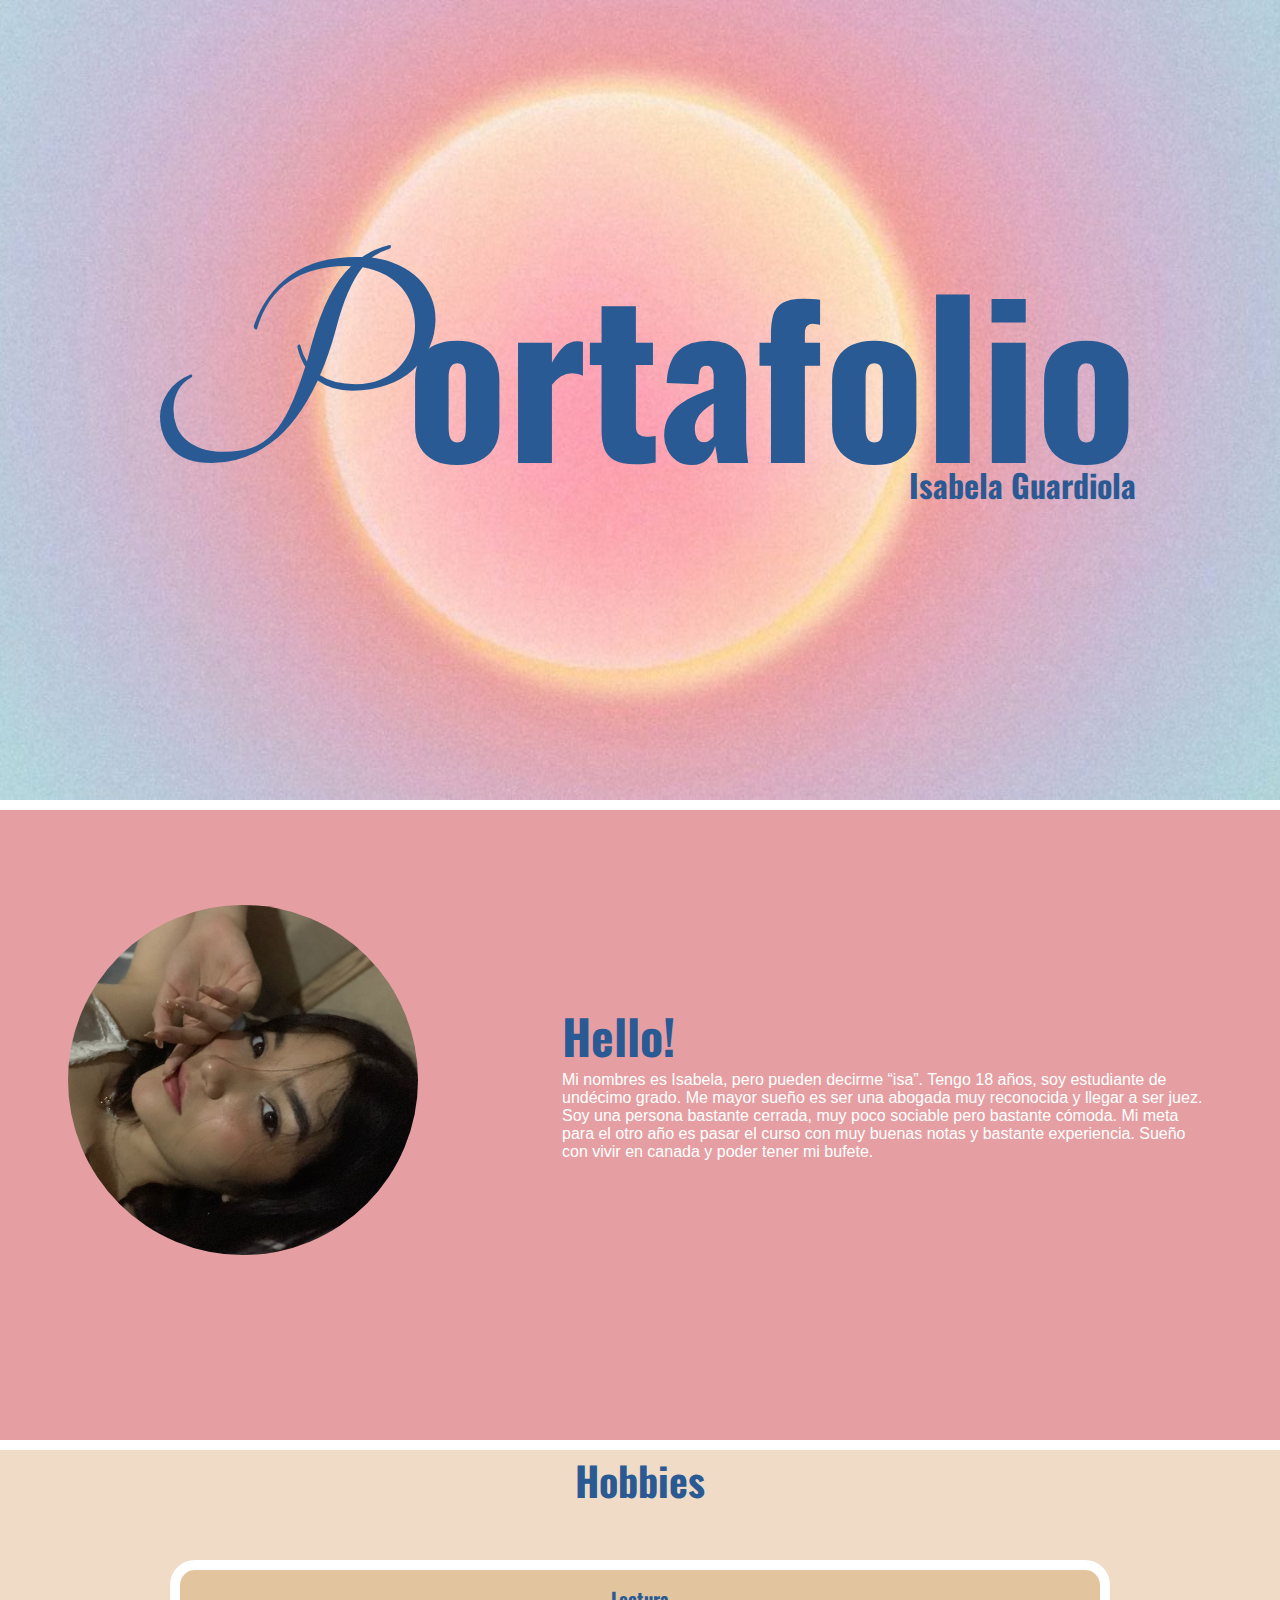
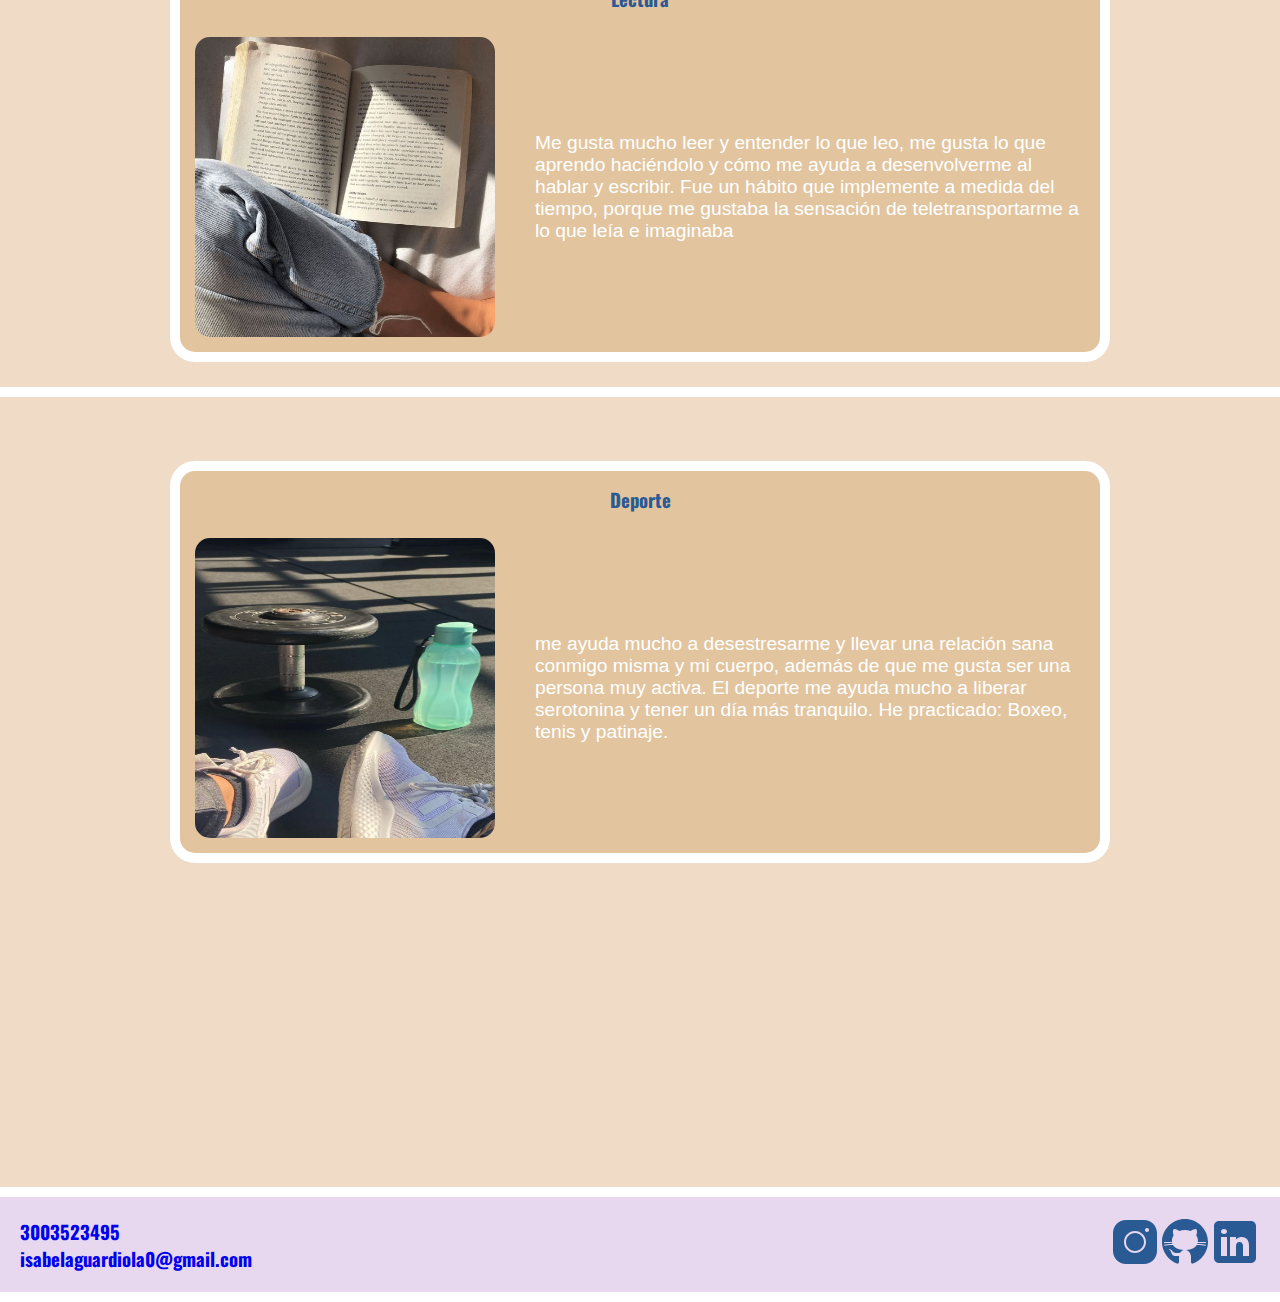
<file: index.html>
<!DOCTYPE html>
<html lang="en">

<head>
    <meta charset="UTF-8">
    <meta name="viewport" content="width=device-width, initial-scale=1.0">
    <link rel="stylesheet" href="index.css">
    <title> Isa Portafolio</title>

</head>

<body>
</body>
<main>
    <div>
        <h2 class="titulo"><span>P</span>ortafolio</h2>
        <h1>Isabela Guardiola</h1>

    </div>
</main>
<section class="aboutme">
    <div>

        <div class="containerdescription">

            <img class="imagen" src="WhatsApp Image 2023-09-04 at 7.34.44 PM.jpeg" alt="Isa Guardiola">

            <div>
                <div>
                    <h2 class="titulo4"><span>Hello!</span></h2>
                    <p class="descriptionsobremi">
                        Mi nombres es Isabela, pero pueden decirme “isa”.
                        Tengo 18 años, soy estudiante de undécimo grado. Me mayor sueño es ser una abogada muy
                        reconocida y llegar a ser juez. Soy una persona bastante cerrada, muy poco sociable pero
                        bastante cómoda.
                        Mi meta para el otro año es pasar el curso con muy buenas notas y bastante experiencia. Sueño
                        con vivir en canada y poder tener mi bufete.
                    </p>
                </div>

</section>

<section class="cards">
    <h2 style="font-size: 2.5rem; text-align: center; margin-bottom: 50px; color: #295a94;">Hobbies</h2>

    <div class="containerCards">
        <div class="card">
            <h3 class="lectura" style="text-align: center;">Lectura</h3>
            <div class="parrafo-imgane-hobbi">
                <img class="imagen2" src="WhatsApp Image 2023-09-10 at 9.52.19 PM.jpeg" alt="ImagenLectura">
                <p class="parrafohobbi">
                    Me gusta mucho leer y entender lo que leo, me gusta lo que aprendo haciéndolo y cómo me ayuda a
                    desenvolverme al hablar y escribir. Fue un hábito que implemente a medida del tiempo, porque me
                    gustaba la sensación de teletransportarme a lo que leía e imaginaba
                </p>
            </div>
        </div>
    </div>
    <section class="cards">

        <div class="containerCards">
            <div class="card1">
                <h3 class="Deporte" style="text-align: center;">Deporte</h3>
                <div class="parrafo-imgane-hobbi1">
                    <img class="imagen3" src="WhatsApp Image 2023-09-10 at 9.53.21 PM.jpeg" alt="Imagendeporte">
                    <p class="parrafohobbi">
                        me ayuda mucho a desestresarme y llevar una relación sana conmigo misma y mi cuerpo, además de
                        que me gusta ser una persona muy activa. El deporte me ayuda mucho a liberar serotonina y tener
                        un día más tranquilo.
                        He practicado: Boxeo, tenis y patinaje.
                    </p>
                </div>
            </div>
        </div>
    </section>
    <footer>
        <div class="tel-email">
            <h3>
                <a href="https://web.whatsapp.com/" target="_blank">3003523495</a>
            </h3>
            <h3>
                <a href="https://mail.google.com/mail/u/0/?tab=rm&ogbl#inbox"
                    target="_blank">isabelaguardiola0@gmail.com</a>
            </h3>
        </div>
        <ul class="redes-sociales">
            <li>
                <a href="https://www.instagram.com/isabelasanmigueel" target="_blank"><img src="icons8-instagram.svg"
                        alt="instagram"></a>
            </li>
            <li>
                <a href="https://github.com/" target="_blank"><img src="icons8-github.svg" alt="github"></a>
            </li>
            <li>
                <a href="https://co.linkedin.com/" target="_blank"><img src="icons8-linkedin.svg" alt="linkedin"></a>
            </li>
        </ul>
    </footer>
    </body>

</html>
</file>
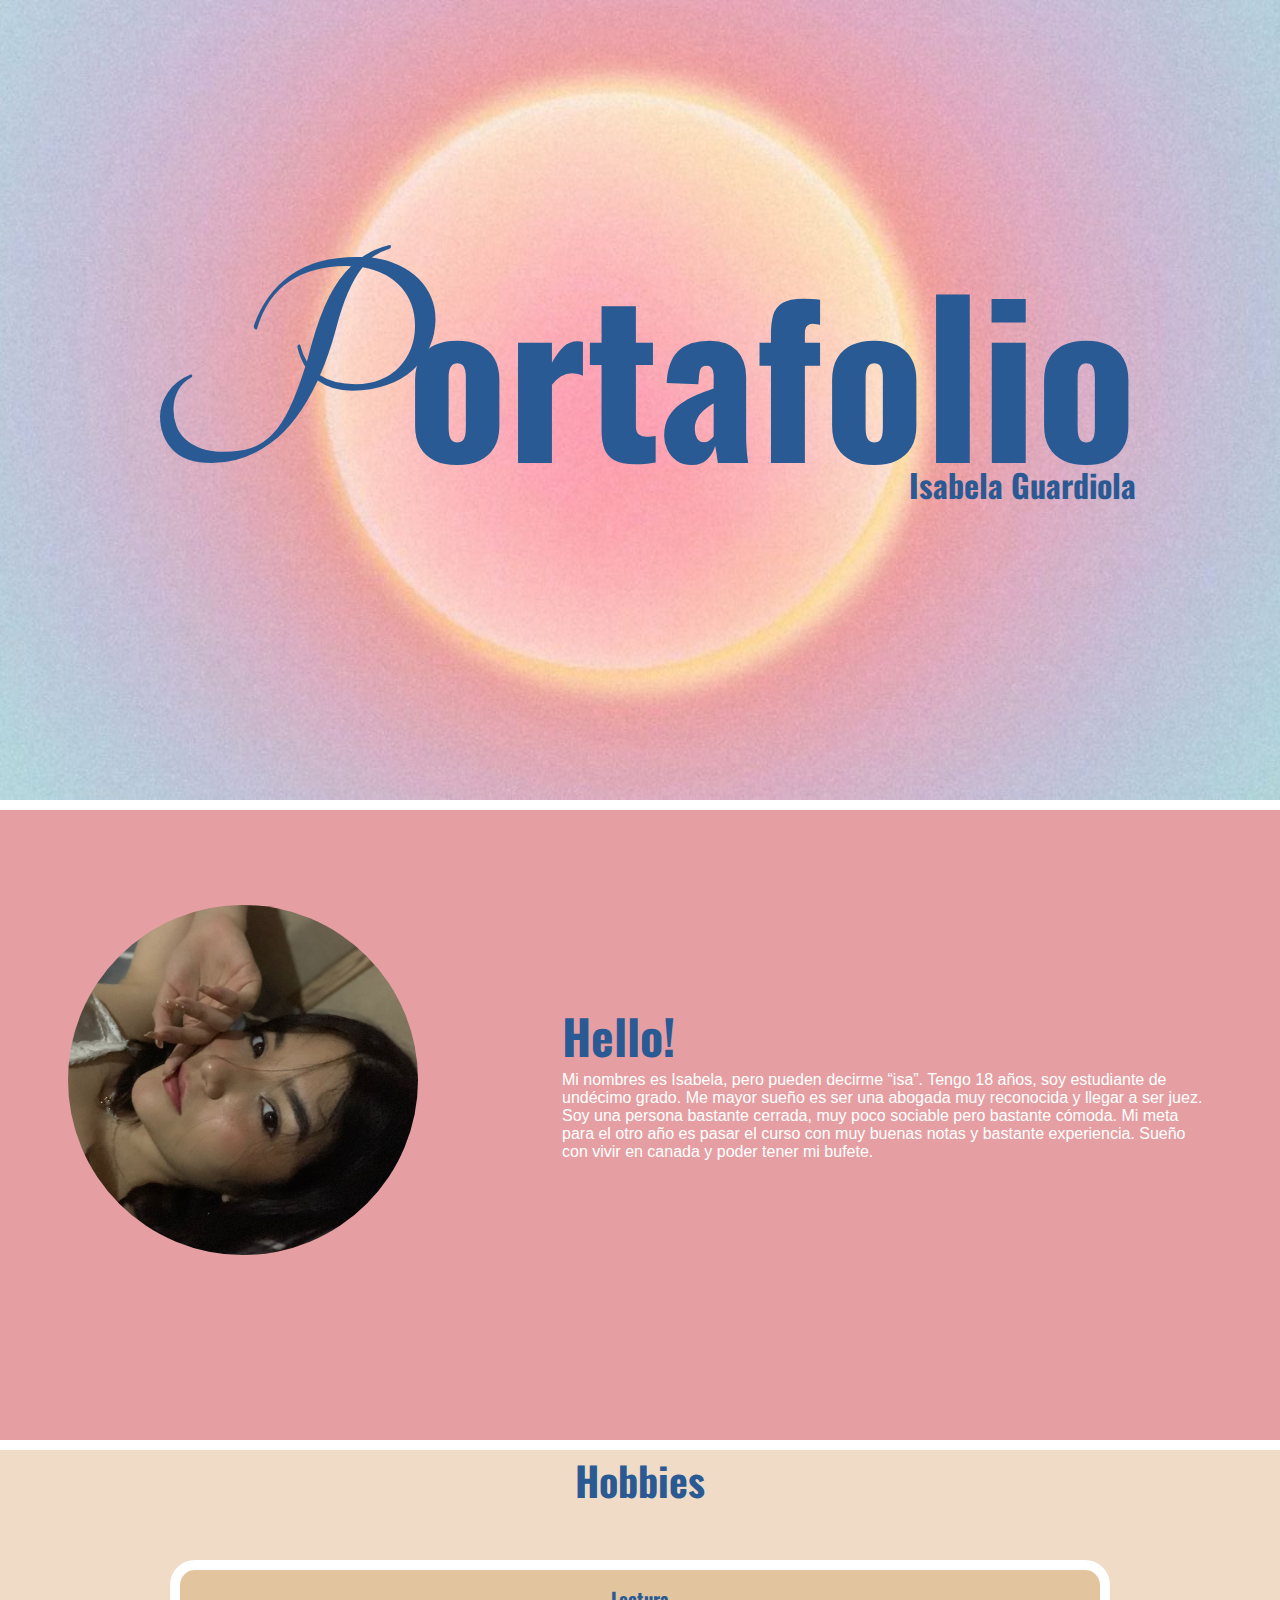
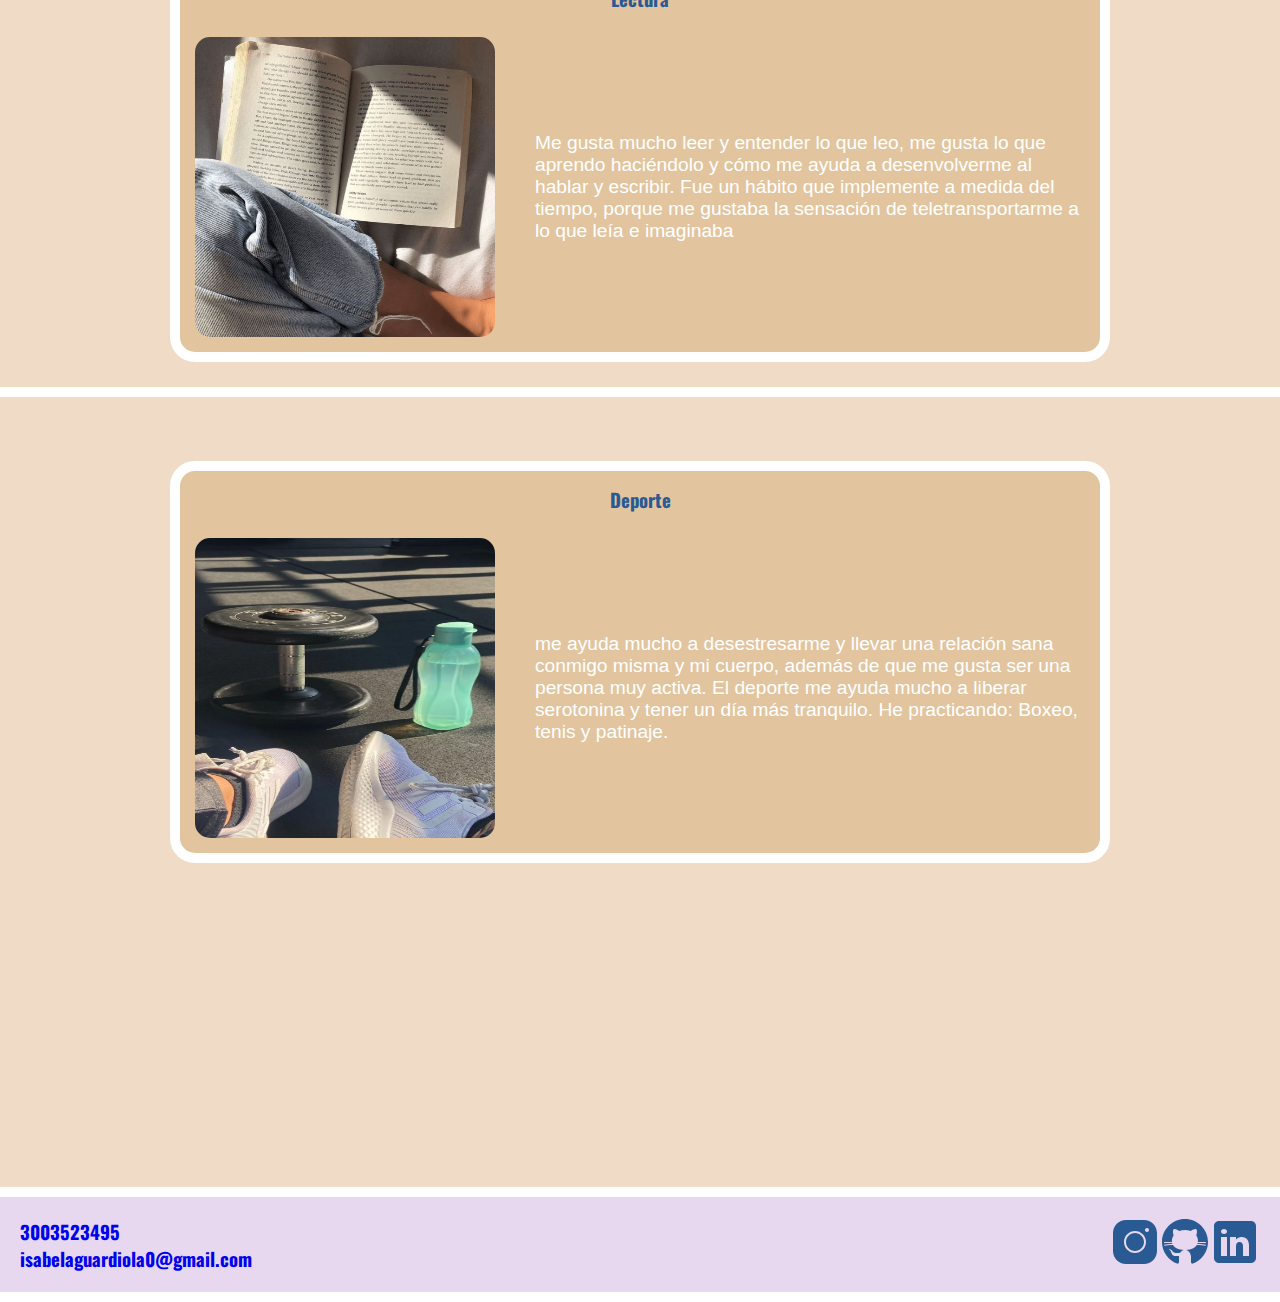
<file: Isa Blog personal/index.html>
<!DOCTYPE html>
<html lang="en">

<head>
    <meta charset="UTF-8">
    <meta name="viewport" content="width=device-width, initial-scale=1.0">
    <link rel="stylesheet" href="index.css">
    <title> Isa Portafolio</title>

</head>

<body>
</body>
<main>
    <div>
        <h2 class="titulo"><span>P</span>ortafolio</h2>
        <h1>Isabela Guardiola</h1>

    </div>
</main>
<section class="aboutme">
    <div>

        <div class="containerdescription">

            <img class="imagen" src="WhatsApp Image 2023-09-04 at 7.34.44 PM.jpeg" alt="Isa Guardiola">

            <div>
                <div>
                    <h2 class="titulo4"><span>Hello!</span></h2>
                    <p class="descriptionsobremi">
                        Mi nombres es Isabela, pero pueden decirme “isa”.
                        Tengo 18 años, soy estudiante de undécimo grado. Me mayor sueño es ser una abogada muy
                        reconocida y llegar a ser juez. Soy una persona bastante cerrada, muy poco sociable pero
                        bastante cómoda.
                        Mi meta para el otro año es pasar el curso con muy buenas notas y bastante experiencia. Sueño
                        con vivir en canada y poder tener mi bufete.
                    </p>
                </div>

</section>

<section class="cards">
    <h2 style="font-size: 2.5rem; text-align: center; margin-bottom: 50px; color: #295a94;">Hobbies</h2>

    <div class="containerCards">
        <div class="card">
            <h3 class="lectura" style="text-align: center;">Lectura</h3>
            <div class="parrafo-imgane-hobbi">
                <img class="imagen2" src="WhatsApp Image 2023-09-10 at 9.52.19 PM.jpeg" alt="ImagenLectura">
                <p class="parrafohobbi">
                    Me gusta mucho leer y entender lo que leo, me gusta lo que aprendo haciéndolo y cómo me ayuda a
                    desenvolverme al hablar y escribir. Fue un hábito que implemente a medida del tiempo, porque me
                    gustaba la sensación de teletransportarme a lo que leía e imaginaba
                </p>
            </div>
        </div>
    </div>
    <section class="cards">

        <div class="containerCards">
            <div class="card1">
                <h3 class="Deporte" style="text-align: center;">Deporte</h3>
                <div class="parrafo-imgane-hobbi1">
                    <img class="imagen3" src="WhatsApp Image 2023-09-10 at 9.53.21 PM.jpeg" alt="Imagendeporte">
                    <p class="parrafohobbi">
                        me ayuda mucho a desestresarme y llevar una relación sana conmigo misma y mi cuerpo, además de
                        que me gusta ser una persona muy activa. El deporte me ayuda mucho a liberar serotonina y tener
                        un día más tranquilo.
                        He practicando: Boxeo, tenis y patinaje.
                    </p>
                </div>
            </div>
        </div>
    </section>
    <footer>
        <div class="tel-email">
            <h3>
               <a href="https://web.whatsapp.com/" target="_blank">3003523495</a>
            </h3>
            <h3>
                <a href="https://mail.google.com/mail/u/0/?tab=rm&ogbl#inbox" target="_blank">isabelaguardiola0@gmail.com</a>
            </h3>
        </div>
        <ul class="redes-sociales">
            <li>
                <a href="https://www.instagram.com/isabelasanmigueel" target="_blank"><img src="icons8-instagram.svg"
                        alt="instagram"></a>
            </li>
            <li>
                <a href="https://github.com/" target="_blank"><img src="icons8-github.svg" alt="github"></a>
            </li>
            <li>
                <a href="https://co.linkedin.com/" target="_blank"><img src="icons8-linkedin.svg" alt="linkedin"></a>
            </li>
        </ul>
    </footer>
    </body>

</html>
</file>
<file: index.css>
@import url('https://fonts.googleapis.com/css2?family=Tangerine:wght@700&display=swap');
@import url('https://fonts.googleapis.com/css2?family=Oswald:wght@200&family=Tangerine:wght@700&display=swap');
@import url('https://fonts.googleapis.com/css2?family=Oswald:wght@700&family=Tangerine:wght@700&display=swap');

* {
    padding: 0;
    margin: 0;
    box-sizing: border-box;
    /* font-family: Tangerine; */
    font-family: Oswald, Georgia, 'Times New Roman', Times, serif;
    list-style: none;
    text-decoration: none;
}

main {
    background-image: url(WhatsApp\ Image\ 2023-09-11\ at\ 10.24.45\ AM.jpeg);
    background-position: center;
    background-repeat: no-repeat;
    background-size: cover;

}



main {
    border-bottom: solid 10px #fff;
    width: 100%;
    height: 90vh;
    display: flex;
    align-items: center;
    justify-content: center;
}

.titulo {
    color: #295a94;
    font-size: 13rem;
    font-weight: 700;
    line-height: 155px;
}

.titulo>span {
    font-family: Tangerine;
    font-size: 20rem;
}

/* Sobre Mi Styles */

h1 {
    color: #295a94;
    text-align: right;
}

.imagen {
    height: 350px;
    width: 350px;
    border-radius: 50%;
}

section {
    width: 100%;
    min-height: 90vh;

}

.aboutme {
    background-color: #e59fa3;
    color: #fff;
    min-height: 70vh;
    padding-bottom: 90px;
    display: flex;
    align-items: center;
    justify-content: center;
    box-sizing: border-box;
    border-top: #fff;
    border-bottom: #fff;

}

.titulo4 {
    color: #295a94;
    font-size: 3rem;

}

.containerdescription {
    display: flex;
    align-items: center;
    justify-content: center;
    gap: 9pc;
}

.descriptionsobremi {
    font-family: 'Franklin Gothic Medium', 'Arial Narrow', Arial, sans-serif;
    width: 650px;
}

/* Cards Styles */

.containerCards {
    width: 100%;
    display: flex;
    flex-direction: column;
    align-items: center;
    justify-content: center;
}

.cards {
    background-color: #f0dbc7;
    border-bottom: solid 10px #fff;
    border-top: solid 10px #fff;
}

.card {

    border: solid 10px #fff;
    margin: 0 150px;
    padding: 15px;
    border-radius: 25px;
    margin-bottom: 25px;
    background-color: rgb(226, 197, 159);
}

.lectura {
    color: #295a94;
    margin-bottom: 25px;
}

.parrafo-imgane-hobbi {

    display: flex;
    align-items: center;
    justify-content: center;
    gap: 40px;
}

.parrafohobbi {
    color: #ffff;
    font-size: larger;
    width: 550px;
}

.imagen2 {
    height: 300px;
    width: 300px;
    border-radius: 15px;
}

.card1 {
    border: solid 10px #ffff;
    margin: 0 150px;
    margin-top: 4pc;
    padding: 15px;
    border-radius: 25px;
    background-color: rgb(226, 197, 159)
}

.Deporte {
    color: #295a94;
    margin-bottom: 25px;
}

.parrafo-imgane-hobbi1 {
    display: flex;
    align-items: center;
    justify-content: center;
    gap: 40px;

}


.parrafohobbi {
    color: #ffff;
    font-size: larger;
    width: 550px;
    font-family: 'Franklin Gothic Medium', 'Arial Narrow', Arial, sans-serif;
}

.imagen3 {
    height: 300px;
    width: 300px;
    border-radius: 15px;
}




.redes-sociales {
    display: flex;
    align-items: center;
    justify-content: center;


}

footer {
    display: flex;
    align-items: center;
    justify-content: space-between;
    padding: 20px;
    background-color: #e7d7ef;

}
</file>
<file: Isa Blog personal/index.css>
@import url('https://fonts.googleapis.com/css2?family=Tangerine:wght@700&display=swap');
@import url('https://fonts.googleapis.com/css2?family=Oswald:wght@200&family=Tangerine:wght@700&display=swap');
@import url('https://fonts.googleapis.com/css2?family=Oswald:wght@700&family=Tangerine:wght@700&display=swap');

* {
    padding: 0;
    margin: 0;
    box-sizing: border-box;
    /* font-family: Tangerine; */
    font-family: Oswald, Georgia, 'Times New Roman', Times, serif;
    list-style: none;
    text-decoration: none;
}

main {
    background-image: url(WhatsApp\ Image\ 2023-09-11\ at\ 10.24.45\ AM.jpeg);
    background-position: center;
    background-repeat: no-repeat;
    background-size: cover;
    
}



main {
    border-bottom: solid 10px #fff;
    width: 100%;
    height: 90vh;
    display: flex;
    align-items: center;
    justify-content: center;
}

.titulo {
    color: #295a94;
    font-size: 13rem;
    font-weight: 700;
    line-height: 155px;
}

.titulo>span {
    font-family: Tangerine;
    font-size: 20rem;
}

/* Sobre Mi Styles */

h1 {
    color: #295a94;
    text-align: right;
}

.imagen {
    height: 350px;
    width: 350px;
    border-radius: 50%;
}

section {
    width: 100%;
    min-height: 90vh;

}

.aboutme {
    background-color: #e59fa3;
    color: #fff;
    min-height: 70vh;
    padding-bottom: 90px;
    display: flex;
    align-items: center;
    justify-content: center;
    box-sizing: border-box;
    border-top: #fff;
    border-bottom: #fff;

}

.titulo4 {
    color: #295a94;
    font-size: 3rem;

}

.containerdescription {
    display: flex;
    align-items: center;
    justify-content: center;
    gap: 9pc;
}

.descriptionsobremi {
    font-family: 'Franklin Gothic Medium', 'Arial Narrow', Arial, sans-serif;
    width: 650px;
}

/* Cards Styles */

.containerCards {
    width: 100%;
    display: flex;
    flex-direction: column;
    align-items: center;
    justify-content: center;
}

.cards {
    background-color: #f0dbc7;
    border-bottom: solid 10px #fff;
    border-top: solid 10px #fff;
}

.card {

    border: solid 10px #fff;
    margin: 0 150px;
    padding: 15px;
    border-radius: 25px;
    margin-bottom: 25px;
    background-color: rgb(226, 197, 159);
}

.lectura {
    color: #295a94;
    margin-bottom: 25px;
}

.parrafo-imgane-hobbi {

    display: flex;
    align-items: center;
    justify-content: center;
    gap: 40px;
}

.parrafohobbi {
    color: #ffff;
    font-size: larger;
    width: 550px;
}

.imagen2 {
    height: 300px;
    width: 300px;
    border-radius: 15px;
}

.card1 {
    border: solid 10px #ffff;
    margin: 0 150px;
    margin-top: 4pc;
    padding: 15px;
    border-radius: 25px;
    background-color: rgb(226, 197, 159)
}

.Deporte {
    color: #295a94;
    margin-bottom: 25px;
}

.parrafo-imgane-hobbi1 {
    display: flex;
    align-items: center;
    justify-content: center;
    gap: 40px;

}


.parrafohobbi {
    color: #ffff;
    font-size: larger;
    width: 550px;
    font-family: 'Franklin Gothic Medium', 'Arial Narrow', Arial, sans-serif;
}

.imagen3 {
    height: 300px;
    width: 300px;
    border-radius: 15px;
}




.redes-sociales {
    display: flex;
    align-items: center;
    justify-content: center;


}

footer {
    display: flex;
    align-items: center;
    justify-content: space-between;
    padding: 20px;
    background-color: #e7d7ef;

}
</file>
